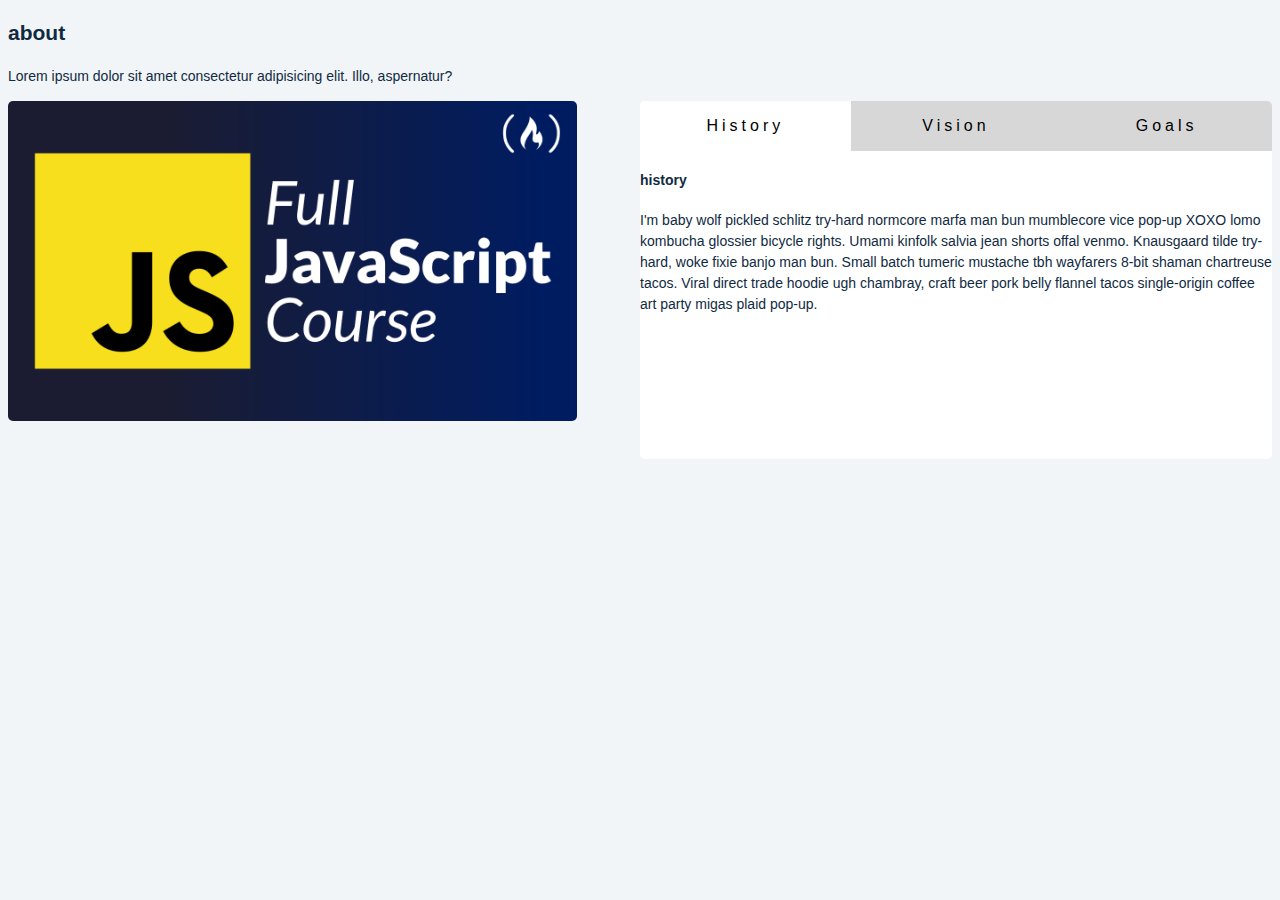
<file: youtube clone/index.html>
<!DOCTYPE html>
<html lang="en">
<head>
    <meta charset="UTF-8">
    <meta name="viewport" content="width=device-width, initial-scale=1.0">
    <title>Document</title>
    <link rel="stylesheet" href="index.css">
</head>
<body>
  <section>
    <div class="title">
      <h2>about</h2>
      <p>Lorem ipsum dolor sit amet consectetur adipisicing elit. Illo, aspernatur?</p>
    </div>
    <div class="about-center section-center">
      <article class="about-img">
        <img src="/myvideo img/javascript.jpg" alt="">
      </article>
      <article class="about">
        <div class="btn-container">
          <button class="tab-btn active" data-id="history">history</button>
          <button class="tab-btn" data-id="vision">vision</button>
          <button class="tab-btn" data-id="goals">goals</button>
        </div>

        <div class="about-content">
          <div class="content active" id="history">
            <h4>history</h4>
            <p>
              I'm baby wolf pickled schlitz try-hard normcore marfa man bun
              mumblecore vice pop-up XOXO lomo kombucha glossier bicycle
              rights. Umami kinfolk salvia jean shorts offal venmo. Knausgaard
              tilde try-hard, woke fixie banjo man bun. Small batch tumeric
              mustache tbh wayfarers 8-bit shaman chartreuse tacos. Viral
              direct trade hoodie ugh chambray, craft beer pork belly flannel
              tacos single-origin coffee art party migas plaid pop-up.
            </p>
          </div>
          <div class="content" id="vision">
            <h4>vision</h4>
            <p>
              Man bun PBR&B keytar copper mug prism, hell of helvetica. Synth
              crucifix offal deep v hella biodiesel. Church-key listicle
              polaroid put a bird on it chillwave palo santo enamel pin,
              tattooed meggings franzen la croix cray. Retro yr aesthetic four
              loko tbh helvetica air plant, neutra palo santo tofu mumblecore.
              Hoodie bushwick pour-over jean shorts chartreuse shabby chic.
              Roof party hammock master cleanse pop-up truffaut, bicycle
              rights skateboard affogato readymade sustainable deep v
              live-edge schlitz narwhal.
            </p>
            <ul>
              <li>list item</li>
              <li>list item</li>
              <li>list item</li>
            </ul>
          </div>
          <div class="content" id="goals">
            <h4>goals</h4>
            <p>
              Chambray authentic truffaut, kickstarter brunch taxidermy vape
              heirloom four dollar toast raclette shoreditch church-key.
              Poutine etsy tote bag, cred fingerstache leggings cornhole
              everyday carry blog gastropub. Brunch biodiesel sartorial mlkshk
              swag, mixtape hashtag marfa readymade direct trade man braid
              cold-pressed roof party. Small batch adaptogen coloring book
              heirloom. Letterpress food truck hammock literally hell of wolf
              beard adaptogen everyday carry. Dreamcatcher pitchfork yuccie,
              banh mi salvia venmo photo booth quinoa chicharrones.
            </p>
          </div>
          <!-- end of single item -->
        </div>
      </article>
     <a href="https://icons8.com/icon/1GYw3hjmA6mH/adobe-acrobat-reader"> </a>
    </div>
  </section>
      <script src="index.js"></script>
</body>
</html>
</file>
<file: youtube clone/index.css>
:root{
  --ff-secondary: "Open Sans", sans-serif;
  --clr-grey-10: hsl(210, 36%, 96%);
  --clr-grey-1: hsl(209, 61%, 16%);
  --clr-white:#fff;
  --radius : 5px;
  --clr-grey-9 : hsla(0, 0%, 75%, 0.62);
  --transition: all 0.3s linear;
  --spacing: 0.25rem;
}


::after,
::before {
  margin: 0;
  padding: 0;
  box-sizing: border-box;
}
body {
  font-family: var(--ff-secondary);
  background: var(--clr-grey-10);
  color: var(--clr-grey-1);
  line-height: 1.5;
  font-size: 0.875rem;
  
}
.about-center {
  display: grid;
  grid-template-columns: 1fr 1fr;
}
.about-img {
  margin-bottom: 2rem;
}
.about-img img {
  border-radius: var(--radius);
  object-fit: cover;
  height:20rem;
}
.about {
  background: var(--clr-white);
  border-radius: var(--radius);
  display: grid;
  grid-template-rows: auto 1fr;
}
.btn-container {
  border-top-left-radius: var(--radius);
  border-top-right-radius: var(--radius);
  display: grid;
  grid-template-columns: 1fr 1fr 1fr;
}
.tab-btn:nth-child(1) {
  border-top-left-radius: var(--radius);
}
.tab-btn:nth-child(3) {
  border-top-right-radius: var(--radius);
}
.tab-btn {
  padding: 1rem 0;
  border: none;
  text-transform: capitalize;
  font-size: 1rem;
  display: block;
  background: var(--clr-grey-9);
  cursor: pointer;
  transition: var(--transition);
  letter-spacing: var(--spacing);
}
.content {
  display: none;
}
.tab-btn.active {
  background: var(--clr-white);
}
.content.active {
  display: block;
}
</file>
